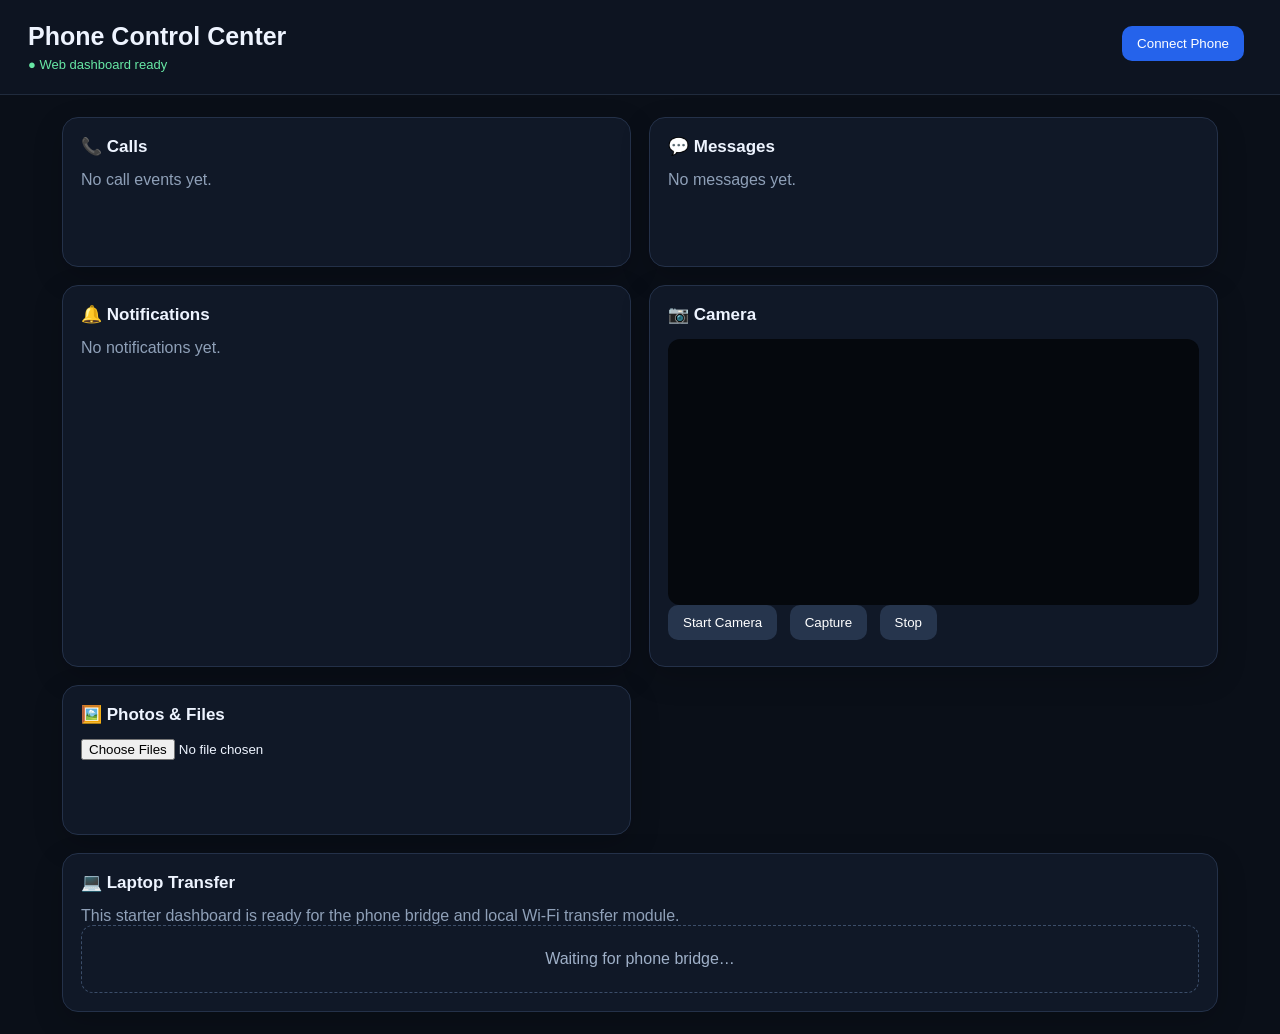
<file: index.html>
<!DOCTYPE html>
<html lang="en">
<head>
  <meta charset="UTF-8">
  <meta name="viewport" content="width=device-width, initial-scale=1.0">
  <title>Phone Control Center</title>
  <link rel="stylesheet" href="style.css">
</head>
<body>
  <header class="topbar">
    <div>
      <h1>Phone Control Center</h1>
      <p id="status">● Web dashboard ready</p>
    </div>
    <button id="connectBtn" class="primary">Connect Phone</button>
  </header>

  <main class="dashboard">
    <section class="card">
      <div class="card-title">📞 Calls</div>
      <div id="calls" class="empty">No call events yet.</div>
    </section>

    <section class="card">
      <div class="card-title">💬 Messages</div>
      <div id="messages" class="empty">No messages yet.</div>
    </section>

    <section class="card">
      <div class="card-title">🔔 Notifications</div>
      <div id="notifications" class="empty">No notifications yet.</div>
    </section>

    <section class="card camera-card">
      <div class="card-title">📷 Camera</div>
      <video id="camera" autoplay playsinline></video>
      <div class="actions">
        <button id="startCamera">Start Camera</button>
        <button id="capture">Capture</button>
        <button id="stopCamera">Stop</button>
      </div>
      <canvas id="snapshot" hidden></canvas>
      <img id="preview" alt="Captured photo preview">
    </section>

    <section class="card">
      <div class="card-title">🖼️ Photos & Files</div>
      <input id="filePicker" type="file" accept="image/*,video/*,.pdf,.txt,.doc,.docx,.zip" multiple>
      <div id="fileList" class="file-list"></div>
    </section>

    <section class="card wide">
      <div class="card-title">💻 Laptop Transfer</div>
      <p class="muted">This starter dashboard is ready for the phone bridge and local Wi-Fi transfer module.</p>
      <div class="transfer-box">
        <span id="transferStatus">Waiting for phone bridge…</span>
      </div>
    </section>
  </main>

  <script src="app.js"></script>
</body>
</html>
</file>
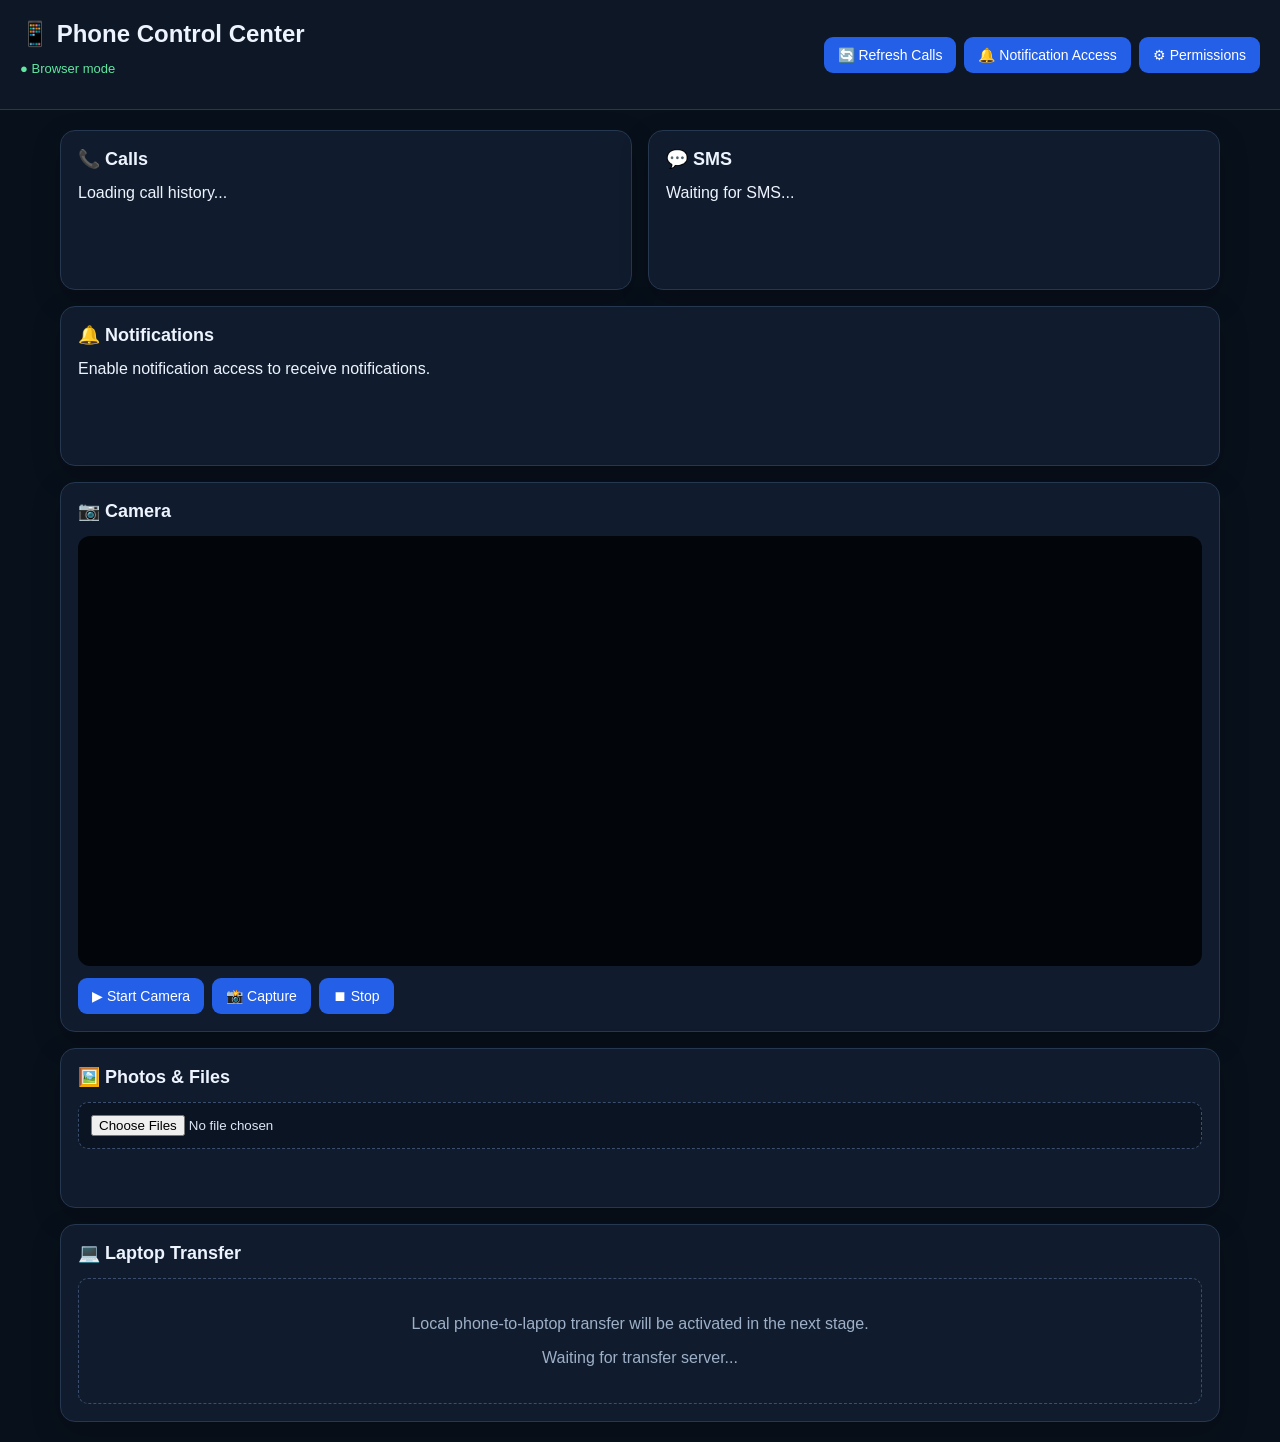
<file: app/src/main/assets/index.html>
<!DOCTYPE html>
<html lang="en">

<head>
    <meta charset="UTF-8">
    <meta name="viewport"
          content="width=device-width, initial-scale=1.0">

    <title>Phone Control Center</title>

    <link rel="stylesheet"
          href="style.css">
</head>

<body>

<header class="topbar">

    <div>
        <h1>📱 Phone Control Center</h1>
        <p id="status">● Starting Android bridge...</p>
    </div>

    <div class="top-buttons">

        <button onclick="loadCalls()">
            🔄 Refresh Calls
        </button>

        <button onclick="enableNotifications()">
            🔔 Notification Access
        </button>

        <button onclick="openSettings()">
            ⚙ Permissions
        </button>

    </div>

</header>


<main class="dashboard">


    <!-- CALLS -->

    <section class="card">

        <h2>📞 Calls</h2>

        <div id="calls"
             class="list">

            Loading call history...

        </div>

    </section>



    <!-- SMS -->

    <section class="card">

        <h2>💬 SMS</h2>

        <div id="messages"
             class="list">

            Waiting for SMS...

        </div>

    </section>



    <!-- NOTIFICATIONS -->

    <section class="card wide">

        <h2>🔔 Notifications</h2>

        <div id="notifications"
             class="list">

            Enable notification access
            to receive notifications.

        </div>

    </section>



    <!-- CAMERA -->

    <section class="card wide">

        <h2>📷 Camera</h2>

        <video id="camera"
               autoplay
               playsinline>
        </video>

        <div class="buttons">

            <button onclick="startCamera()">
                ▶ Start Camera
            </button>

            <button onclick="capture()">
                📸 Capture
            </button>

            <button onclick="stopCamera()">
                ⏹ Stop
            </button>

        </div>

        <canvas id="canvas"
                hidden>
        </canvas>

        <img id="preview"
             alt="Captured photo">

    </section>



    <!-- FILES -->

    <section class="card wide">

        <h2>🖼️ Photos & Files</h2>

        <input
            id="files"
            type="file"
            accept="image/*,video/*,.pdf,.txt,.doc,.docx,.zip"
            multiple>

        <div id="fileList"
             class="list">

        </div>

    </section>



    <!-- LAPTOP -->

    <section class="card wide">

        <h2>💻 Laptop Transfer</h2>

        <div class="transfer">

            <p>
                Local phone-to-laptop transfer
                will be activated in the next stage.
            </p>

            <p id="transferStatus">
                Waiting for transfer server...
            </p>

        </div>

    </section>


</main>


<script src="app.js"></script>

</body>

</html>
</file>
<file: style.css>
* {
  box-sizing: border-box;
}

body {
  margin: 0;
  font-family: Inter, Arial, sans-serif;
  background: #0a0f18;
  color: #eef4ff;
}

.topbar {
  padding: 22px 28px;
  display: flex;
  justify-content: space-between;
  align-items: center;
  border-bottom: 1px solid #202b3d;
  background: #0d1421;
}

h1 {
  margin: 0 0 6px;
  font-size: 25px;
}

p {
  margin: 0;
}

#status {
  color: #67e8a5;
  font-size: 13px;
}

.dashboard {
  max-width: 1200px;
  margin: auto;
  padding: 22px;
  display: grid;
  grid-template-columns: repeat(2, minmax(0, 1fr));
  gap: 18px;
}

.card {
  background: #101827;
  border: 1px solid #243149;
  border-radius: 16px;
  padding: 18px;
  min-height: 150px;
  box-shadow: 0 10px 30px rgba(0,0,0,.18);
}

.wide {
  grid-column: 1 / -1;
}

.card-title {
  font-size: 17px;
  font-weight: 700;
  margin-bottom: 14px;
}

.empty, .muted {
  color: #8fa0b8;
}

button {
  border: 0;
  border-radius: 10px;
  padding: 10px 15px;
  background: #26354d;
  color: white;
  cursor: pointer;
  margin-right: 8px;
  margin-bottom: 8px;
}

button:hover {
  filter: brightness(1.15);
}

button.primary {
  background: #2563eb;
}

video {
  width: 100%;
  max-height: 360px;
  border-radius: 12px;
  background: #05080d;
  display: block;
}

#preview {
  display: none;
  width: 100%;
  max-height: 300px;
  object-fit: contain;
  margin-top: 12px;
  border-radius: 12px;
}

.file-list {
  margin-top: 12px;
  display: grid;
  gap: 8px;
}

.file-item, .event-item {
  padding: 11px;
  background: #0b1220;
  border: 1px solid #1e2a3e;
  border-radius: 10px;
}

.transfer-box {
  border: 1px dashed #3b4d69;
  border-radius: 12px;
  padding: 24px;
  color: #9fb0c8;
  text-align: center;
}

@media (max-width: 800px) {
  .dashboard {
    grid-template-columns: 1fr;
  }

  .wide {
    grid-column: auto;
  }

  .topbar {
    align-items: flex-start;
    gap: 12px;
    flex-direction: column;
  }
}
</file>
<file: app/src/main/assets/style.css>
* {
    box-sizing: border-box;
}

body {
    margin: 0;
    background: #08101b;
    color: #edf4ff;
    font-family: Arial, Helvetica, sans-serif;
}

.topbar {
    padding: 20px;
    background: #0d1726;
    border-bottom: 1px solid #263750;

    display: flex;
    justify-content: space-between;
    align-items: center;
    gap: 16px;
}

h1 {
    margin: 0 0 6px;
    font-size: 24px;
}

h2 {
    margin: 0 0 14px;
    font-size: 18px;
}

#status {
    color: #61e6a1;
    font-size: 13px;
}

.top-buttons {
    display: flex;
    flex-wrap: wrap;
    gap: 8px;
}

button {
    border: 0;
    border-radius: 9px;
    padding: 10px 14px;

    background: #245fe8;
    color: white;

    cursor: pointer;
    font-size: 14px;
}

button:hover {
    filter: brightness(1.15);
}

.dashboard {
    width: 100%;
    max-width: 1200px;

    margin: auto;
    padding: 20px;

    display: grid;
    grid-template-columns: 1fr 1fr;
    gap: 16px;
}

.card {
    background: #101c2d;

    border: 1px solid #263750;
    border-radius: 15px;

    padding: 17px;

    min-height: 160px;

    box-shadow:
        0 10px 30px rgba(0, 0, 0, 0.18);
}

.wide {
    grid-column: 1 / -1;
}

.list {
    margin-top: 10px;

    display: grid;
    gap: 8px;
}

.item {
    background: #0b1422;

    border: 1px solid #22314a;
    border-radius: 10px;

    padding: 11px;

    line-height: 1.5;
}

video {
    width: 100%;
    max-height: 430px;

    background: #02060a;

    border-radius: 12px;

    display: block;
}

.buttons {
    padding-top: 12px;

    display: flex;
    flex-wrap: wrap;
    gap: 8px;
}

#preview {
    display: none;

    max-width: 100%;
    max-height: 360px;

    margin-top: 12px;

    border-radius: 12px;
}

input[type="file"] {
    width: 100%;

    padding: 12px;

    background: #0b1422;
    color: #dbe7f7;

    border: 1px dashed #3b4e6d;
    border-radius: 10px;
}

.transfer {
    padding: 20px;

    border: 1px dashed #3b4e6d;
    border-radius: 10px;

    color: #9eb0c8;

    text-align: center;
}

@media (max-width: 800px) {

    .topbar {
        flex-direction: column;
        align-items: flex-start;
    }

    .dashboard {
        grid-template-columns: 1fr;
    }

    .wide {
        grid-column: auto;
    }

    h1 {
        font-size: 21px;
    }
}
</file>
